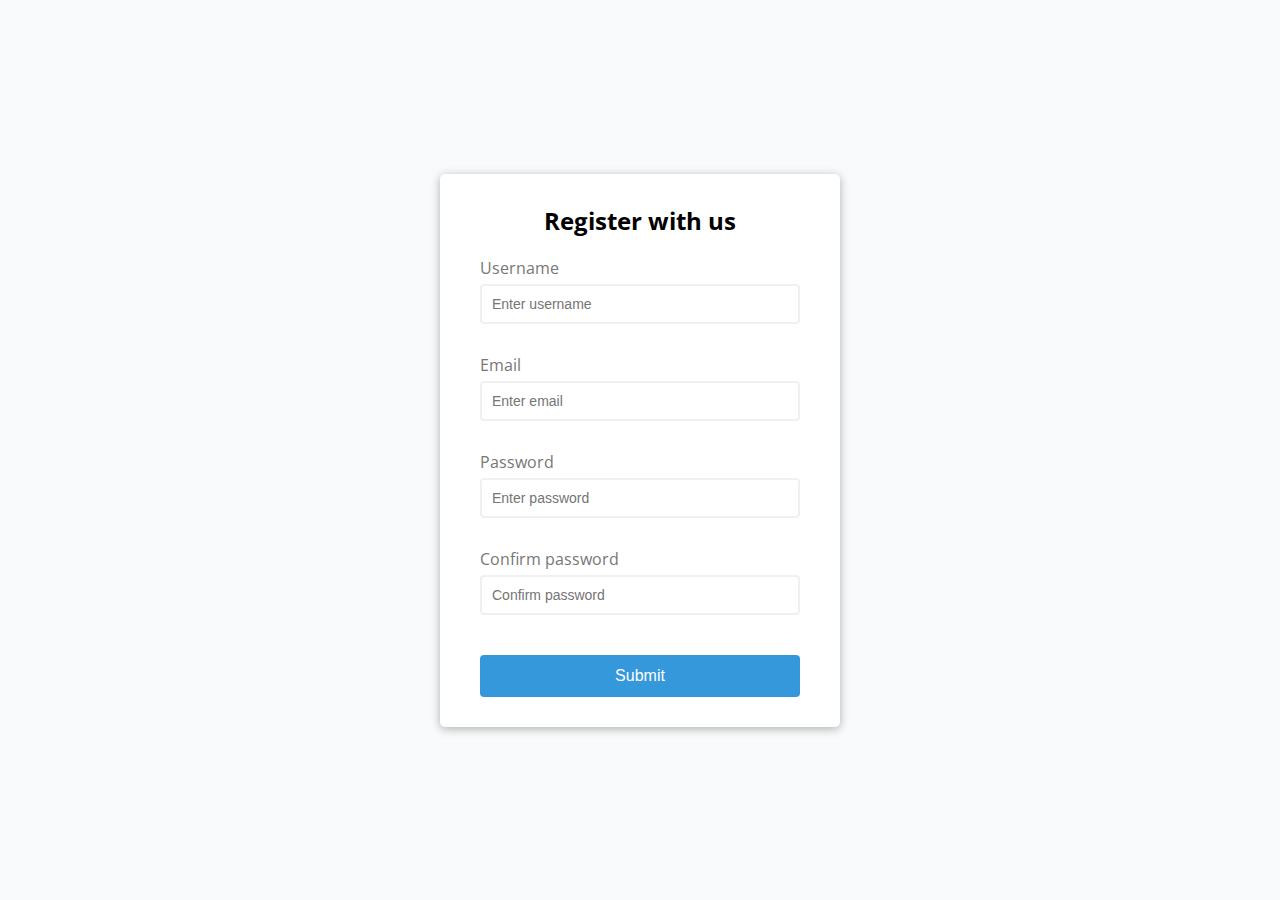
<file: 01-form-validator/index.html>
<!DOCTYPE html>
<html lang="en">

<head>
    <meta charset="UTF-8">
    <meta name="viewport" content="width=device-width, initial-scale=1.0">
    <link rel="stylesheet" href="./styles.css">
    <title>Form Validator</title>
</head>

<body>
    <div class="container">
        <form id="form" class="form">
            <h2>Register with us</h2>
            <div class="form-control">
                <label for="username">Username</label>
                <input type="text" id="username" placeholder="Enter username">
                <small>Error message</small>
            </div>
            <div class="form-control">
                <label for="email">Email</label>
                <input type="text" id="email" placeholder="Enter email">
                <small>Error message</small>
            </div>
            <div class="form-control">
                <label for="password">Password</label>
                <input type="password" id="password" placeholder="Enter password">
                <small>Error message</small>
            </div>
            <div class="form-control">
                <label for="password2">Confirm password</label>
                <input type="password" id="password2" placeholder="Confirm password">
                <small>Error message</small>
            </div>
            <button type="submit">Submit</button>

        </form>
    </div>
    <script src="./scripts.js"></script>
</body>

</html>
</file>
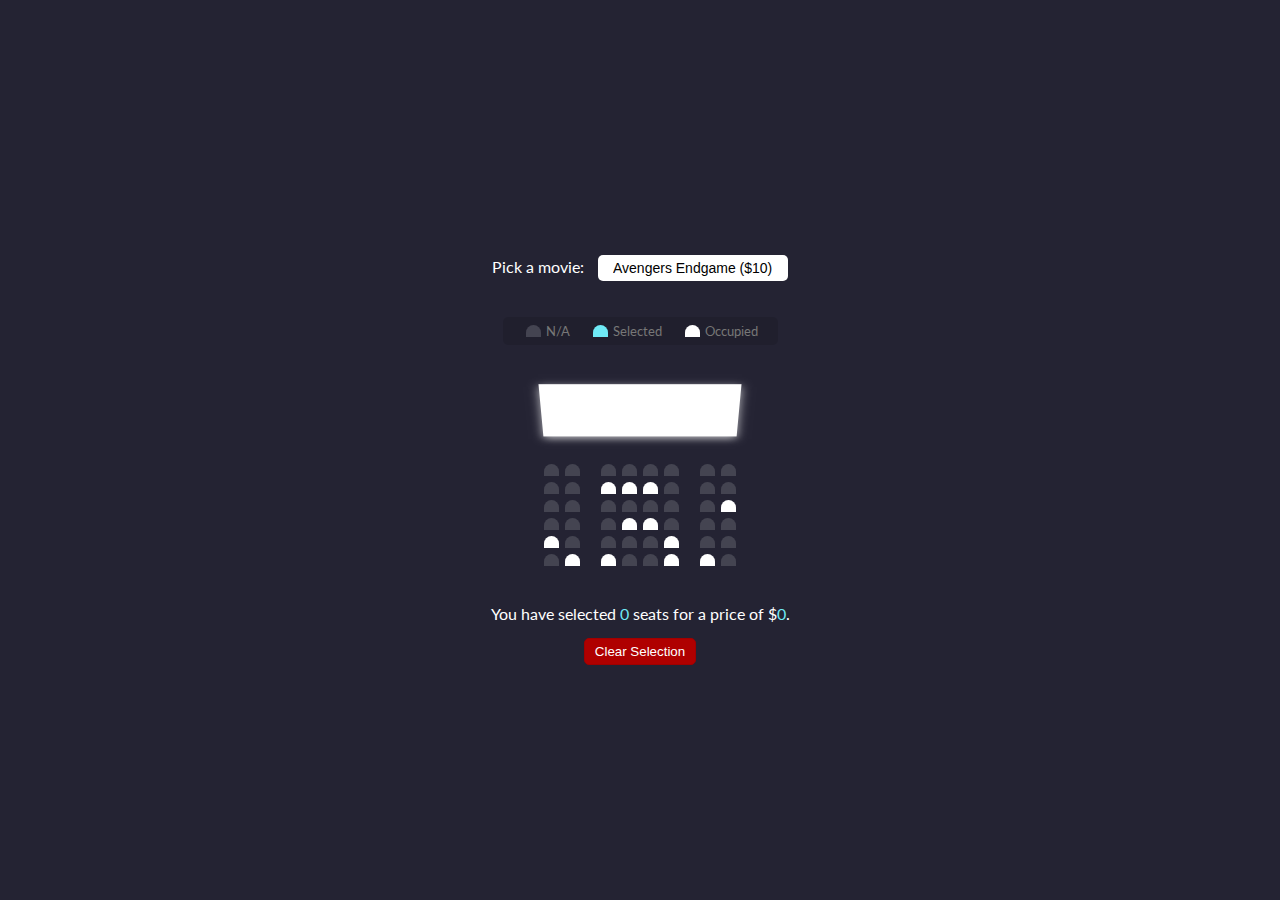
<file: 02-movie-seat-booking/index.html>
<!DOCTYPE html>
<html lang="en">

<head>
    <meta charset="UTF-8">
    <meta name="viewport" content="width=device-width, initial-scale=1.0">
    <title>Movie Seat Booking</title>
    <link rel="stylesheet" href="./styles.css">
</head>

<body>
    <div class="movie-container">
        <label>Pick a movie:</label>
        <select name="movie" id="movie">
            <option value="10">
                Avengers Endgame ($10)
            </option>
            <option value="12">
                The Joker ($12)
            </option>
            <option value="8">
                The Lion King ($8)
            </option>
            <option value="9">
                Star Wars ($9)
            </option>
        </select>
    </div>

    <ul class="showcase">
        <li>
            <div class="seat"></div>
            <small>N/A</small>
        </li>
        <li>
            <div class="seat selected"></div>
            <small>Selected</small>
        </li>
        <li>
            <div class="seat occupied"></div>
            <small>Occupied</small>
        </li>
    </ul>

    <div class="container">
        <div class="screen"></div>
        <div class="row">
            <div class="seat"></div>
            <div class="seat"></div>
            <div class="seat"></div>
            <div class="seat"></div>
            <div class="seat"></div>
            <div class="seat"></div>
            <div class="seat"></div>
            <div class="seat"></div>
        </div>
        <div class="row">
            <div class="seat"></div>
            <div class="seat"></div>
            <div class="seat occupied"></div>
            <div class="seat occupied"></div>
            <div class="seat occupied"></div>
            <div class="seat"></div>
            <div class="seat"></div>
            <div class="seat"></div>
        </div>
        <div class="row">
            <div class="seat"></div>
            <div class="seat"></div>
            <div class="seat"></div>
            <div class="seat"></div>
            <div class="seat"></div>
            <div class="seat"></div>
            <div class="seat"></div>
            <div class="seat occupied"></div>
        </div>
        <div class="row">
            <div class="seat"></div>
            <div class="seat"></div>
            <div class="seat"></div>
            <div class="seat occupied"></div>
            <div class="seat occupied"></div>
            <div class="seat"></div>
            <div class="seat"></div>
            <div class="seat"></div>
        </div>
        <div class="row">
            <div class="seat occupied"></div>
            <div class="seat"></div>
            <div class="seat"></div>
            <div class="seat"></div>
            <div class="seat"></div>
            <div class="seat occupied"></div>
            <div class="seat"></div>
            <div class="seat"></div>
        </div>
        <div class="row">
            <div class="seat"></div>
            <div class="seat occupied"></div>
            <div class="seat occupied"></div>
            <div class="seat"></div>
            <div class="seat"></div>
            <div class="seat occupied"></div>
            <div class="seat occupied"></div>
            <div class="seat"></div>
        </div>
    </div>

    <p class="text">
        You have selected <span id="count">0</span> seats for a price of $<span id="total">0.00</span>.
    </p>

    <button class="btn-danger" id="clearSelection">Clear Selection</button>

    <script src="./scripts.js"></script>
</body>

</html>
</file>
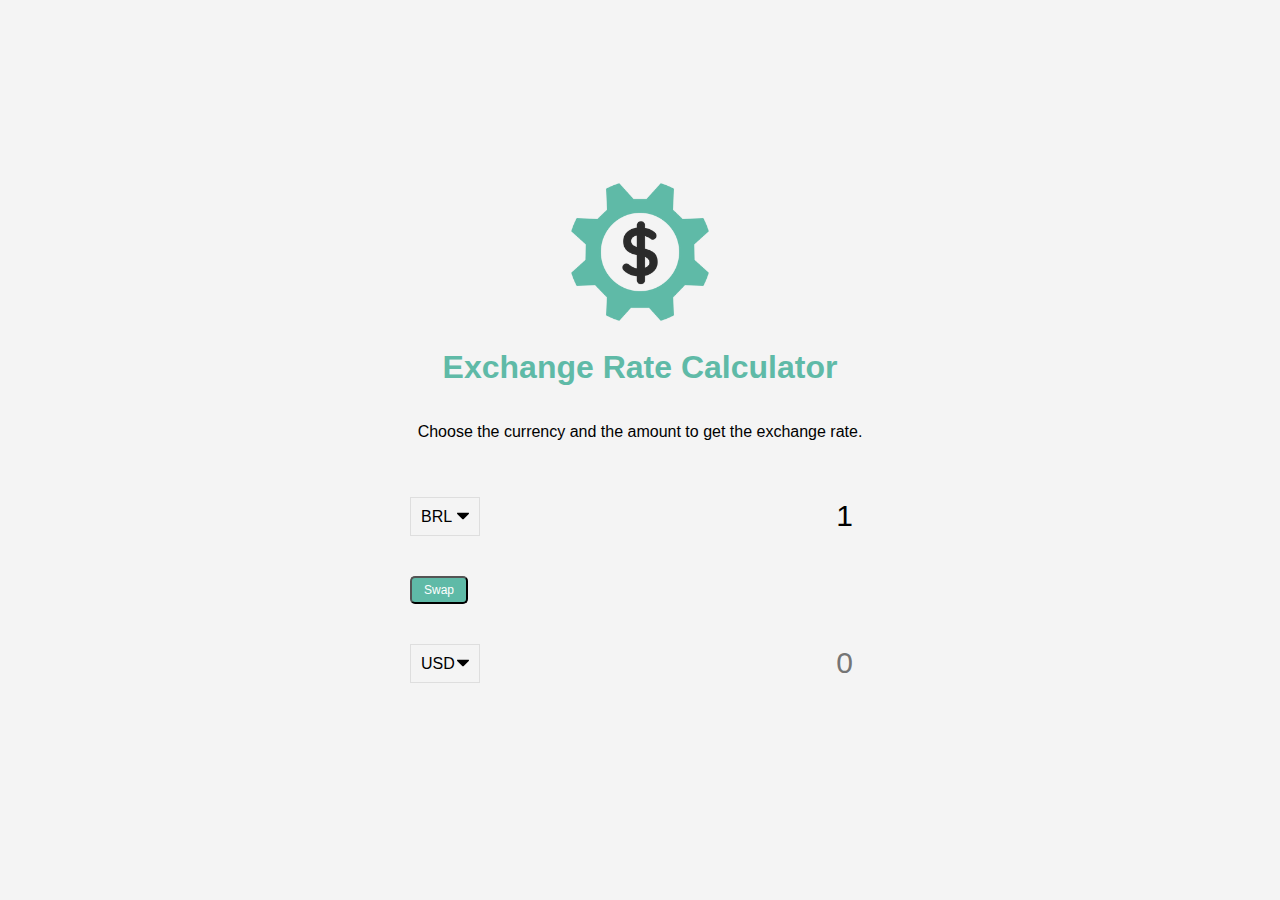
<file: 04-exchange-rate-calculator/index.html>
<!DOCTYPE html>
<html lang="en">

<head>
    <meta charset="UTF-8">
    <meta name="viewport" content="width=device-width, initial-scale=1.0">
    <title>Exchange Rate</title>
    <link rel="stylesheet" href="assets/styles/style.css">
</head>

<body>
    <img src="./assets/images/logo.png" alt="Logo" class="money-img">

    <h1>Exchange Rate Calculator</h1>

    <p>Choose the currency and the amount to get the exchange rate.</p>

    <div class="container">
        <div class="currency">
            <select id="currency-one">
                <option value="AED">AED</option>
                <option value="AUD">AUD</option>
                <option value="BGN">BGN</option>
                <option value="BRL" selected>BRL</option>
                <option value="BSD">BSD</option>
                <option value="CAD">CAD</option>
                <option value="CHF">CHF</option>
                <option value="CLP">CLP</option>
                <option value="CNY">CNY</option>
                <option value="COP">COP</option>
                <option value="CZK">CZK</option>
                <option value="DKK">DKK</option>
                <option value="DOP">DOP</option>
                <option value="EGP">EGP</option>
                <option value="EUR">EUR</option>
                <option value="FJD">FJD</option>
                <option value="GBP">GBP</option>
                <option value="GTQ">GTQ</option>
                <option value="HKD">HKD</option>
                <option value="HRK">HRK</option>
                <option value="IDR">IDR</option>
                <option value="ILS">ILS</option>
                <option value="INR">INR</option>
                <option value="ISK">ISK</option>
                <option value="JPY">JPY</option>
                <option value="KRW">KRW</option>
                <option value="KZT">KZT</option>
                <option value="MXN">MXN</option>
                <option value="MYR">MYR</option>
                <option value="NOK">NOK</option>
                <option value="NZD">NZD</option>
                <option value="PAB">PAB</option>
                <option value="PEN">PEN</option>
                <option value="PHP">PHP</option>
                <option value="PKR">PKR</option>
                <option value="PLN">PLN</option>
                <option value="PYG">PYG</option>
                <option value="RON">RON</option>
                <option value="RUB">RUB</option>
                <option value="SAR">SAR</option>
                <option value="SEK">SEK</option>
                <option value="SGD">SGD</option>
                <option value="THB">THB</option>
                <option value="TRY">TRY</option>
                <option value="TWD">TWD</option>
                <option value="UAH">UAH</option>
                <option value="USD">USD</option>
                <option value="UYU">UYU</option>
                <option value="VND">VND</option>
                <option value="ZAR">ZAR</option>
            </select>
            <input type="number" placeholder="0" value="1" id="amount-one">
        </div>

        <div class="swap-rate-container">
            <button class="btn" id="swap">Swap</button>
            <div class="rate" id="rate"></div>
        </div>

        <div class="currency">
            <select id="currency-two">
                <option value="AED">AED</option>
                <option value="AUD">AUD</option>
                <option value="BGN">BGN</option>
                <option value="BRL">BRL</option>
                <option value="BSD">BSD</option>
                <option value="CAD">CAD</option>
                <option value="CHF">CHF</option>
                <option value="CLP">CLP</option>
                <option value="CNY">CNY</option>
                <option value="COP">COP</option>
                <option value="CZK">CZK</option>
                <option value="DKK">DKK</option>
                <option value="DOP">DOP</option>
                <option value="EGP">EGP</option>
                <option value="EUR">EUR</option>
                <option value="FJD">FJD</option>
                <option value="GBP">GBP</option>
                <option value="GTQ">GTQ</option>
                <option value="HKD">HKD</option>
                <option value="HRK">HRK</option>
                <option value="IDR">IDR</option>
                <option value="ILS">ILS</option>
                <option value="INR">INR</option>
                <option value="ISK">ISK</option>
                <option value="JPY">JPY</option>
                <option value="KRW">KRW</option>
                <option value="KZT">KZT</option>
                <option value="MXN">MXN</option>
                <option value="MYR">MYR</option>
                <option value="NOK">NOK</option>
                <option value="NZD">NZD</option>
                <option value="PAB">PAB</option>
                <option value="PEN">PEN</option>
                <option value="PHP">PHP</option>
                <option value="PKR">PKR</option>
                <option value="PLN">PLN</option>
                <option value="PYG">PYG</option>
                <option value="RON">RON</option>
                <option value="RUB">RUB</option>
                <option value="SAR">SAR</option>
                <option value="SEK">SEK</option>
                <option value="SGD">SGD</option>
                <option value="THB">THB</option>
                <option value="TRY">TRY</option>
                <option value="TWD">TWD</option>
                <option value="UAH">UAH</option>
                <option value="USD" selected>USD</option>
                <option value="UYU">UYU</option>
                <option value="VND">VND</option>
                <option value="ZAR">ZAR</option>
            </select>
            <input type="number" placeholder="0" id="amount-two">
        </div>
    </div>

    <script src="./assets/js/scripts.js"></script>
</body>

</html>
</file>
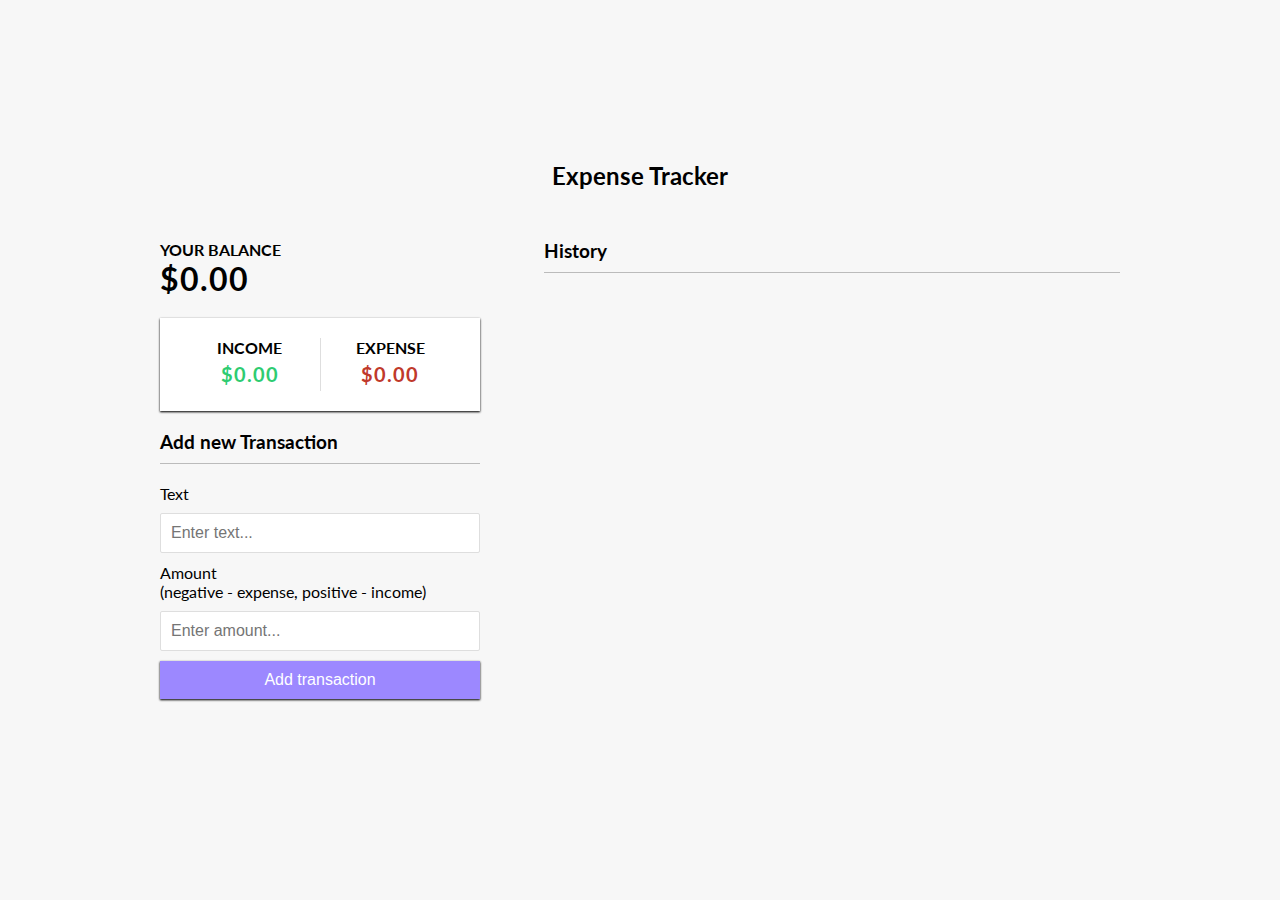
<file: 10-expense-tracker/index.html>
<!DOCTYPE html>
<html lang="en">

<head>
    <meta charset="UTF-8">
    <meta name="viewport" content="width=device-width, initial-scale=1.0">
    <title>Expense Tracker</title>
    <link rel="stylesheet" href="./styles.css">
</head>

<body>
    <h2>Expense Tracker</h2>

    <div class="container">
        <div class="left">
            <h4>Your Balance</h4>
            <h1 id="balance">$0.00</h1>

            <div class="inc-exp-container">
                <div>
                    <h4>Income</h4>
                    <p id="money-plus" class="money plus">
                        +$0.00
                    </p>
                </div>
                <div>
                    <h4>Expense</h4>
                    <p id="money-minus" class="money minus">
                        -$0.00
                    </p>
                </div>
            </div>

            <h3>Add new Transaction</h3>

            <form id="form">
                <div class="form-control">
                    <label for="text">Text</label>
                    <input type="text" id="text" placeholder="Enter text...">
                </div>
                <div class="form-control">
                    <label for="amount">
                        Amount <br /> (negative - expense, positive - income)
                    </label>
                    <input type="number" id="amount" placeholder="Enter amount...">
                </div>
                <button class="btn">
                    Add transaction
                </button>
            </form>
        </div>
        <div class="right">
            <h3>History</h3>

            <ul id="list" class="list">
                <li class="minus">
                    Cash <span>-$400</span> <button class="delete-btn">X</button>
                </li>
            </ul>
        </div>

    </div>

    <script src="./scripts.js"></script>
</body>

</html>
</file>
<file: 01-form-validator/styles.css>
@import url("https://fonts.googleapis.com/css2?family=Open+Sans:wght@300&display=swap");

:root {
  --success-color: #2ecc71;
  --error-color: #e74c3c;
  --primary-color: #3498db;
}

* {
  box-sizing: border-box;
}

body {
  background-color: #f9fafb;
  font-family: "Open Sans", sans-serif;
  display: flex;
  align-items: center;
  justify-content: center;
  min-height: 100vh;
  margin: 0;
}

.container {
  background-color: #fff;
  border-radius: 5px;
  box-shadow: 0 2px 10px rgba(0, 0, 0, 0.3);
  width: 400px;
}

.form {
  padding: 30px 40px;
}

h2 {
  text-align: center;
  margin: 0 0 20px;
}

.form-control {
  margin-bottom: 10px;
  padding-bottom: 20px;
  position: relative;
}

.form-control label {
  color: #777;
  display: block;
  margin-bottom: 5px;
}

.form-control input {
  border: 2px solid #f0f0f0;
  border-radius: 4px;
  display: block;
  width: 100%;
  padding: 10px;
  font-size: 14px;
}

.form-control input:focus {
  outline: 0;
  border-color: #777;
}

.form-control.success input {
  border-color: var(--success-color);
}

.form-control.error input {
  border-color: var(--error-color);
}

.form-control small {
  color: var(--error-color);
  position: absolute;
  bottom: 0;
  left: 0;
  visibility: hidden;
}

.form-control.error small {
  visibility: visible;
}

.form button {
  cursor: pointer;
  background-color: var(--primary-color);
  border: 2px solid var(--primary-color);
  border-radius: 4px;
  color: #ffffff;
  display: block;
  font-size: 16px;
  padding: 10px;
  margin-top: 20px;
  width: 100%;
}
</file>
<file: 02-movie-seat-booking/styles.css>
@import url("https://fonts.googleapis.com/css2?family=Lato:wght@300&display=swap");

* {
  box-sizing: border-box;
}

body {
  font-family: "Lato", sans-serif;
  background-color: #242333;
  display: flex;
  justify-content: center;
  align-items: center;
  flex-direction: column;
  color: #ffffff;
  min-height: 100vh;
  margin: 0;
}

.movie-container {
  margin: 20px 0;
}

.movie-container select {
  background-color: #ffffff;
  border: 0;
  border-radius: 5px;
  font-size: 14px;
  margin-left: 10px;
  padding: 5px 15px;
  appearance: none;
  -moz-appearance: none;
  -webkit-appearance: none;
}

.container {
  perspective: 1000px;
  margin-bottom: 30px;
}

.seat {
  background-color: #444451;
  height: 12px;
  width: 15px;
  margin: 3px;
  border-top-left-radius: 10px;
  border-top-right-radius: 10px;
}

.seat.selected {
  background-color: #6feaf6;
}

.seat.occupied {
  background-color: white;
}

.seat:nth-of-type(2) {
  margin-right: 18px;
}

.seat:nth-last-of-type(2) {
  margin-left: 18px;
}

.seat:not(.occupied):hover {
  cursor: pointer;
  transform: scale(2);
}

.showcase .seat:not(.occupied):hover {
  cursor: default;
  transform: scale(1);
}

.showcase {
  background-color: rgba(0, 0, 0, 0.1);
  padding: 5px 10px;
  border-radius: 5px;
  color: #777777;
  list-style-type: none;
  display: flex;
  justify-content: space-between;
}

.showcase li {
  display: flex;
  align-items: center;
  justify-content: center;
  margin: 0 10px;
}

.showcase li small {
  margin-left: 2px;
}

.row {
  display: flex;
}

.screen {
  background-color: #ffffff;
  height: 70px;
  width: 100%;
  margin: 15px 0;
  transform: rotateX(-45deg);
  box-shadow: 0 3px 10px rgba(255, 255, 255, 0.7);
}

p.text {
  margin: 5px 0;
}

p.text span {
  color: #6feaf6;
}

.btn-danger {
  background-color: rgb(175, 0, 0);
  color: white;
  padding: 5px 10px;
  border: 1px solid rgb(160, 0, 0);
  border-radius: 5px;
  margin-top: 10px;
}

.btn-danger:hover {
  background-color: rgb(160, 0, 0);
}
</file>
<file: 04-exchange-rate-calculator/assets/styles/style.css>
:root {
  --primary-color: #5fbaa7;
}

* {
  box-sizing: border-box;
}

body {
  background-color: #f4f4f4;
  display: flex;
  flex-direction: column;
  align-items: center;
  justify-content: center;
  height: 100vh;
  font-family: Arial, Helvetica, sans-serif;
  margin: 0;
  padding: 20px;
}

h1 {
  color: var(--primary-color);
}

p {
  text-align: center;
}

.btn {
  color: white;
  background-color: var(--primary-color);
  cursor: pointer;
  border-radius: 5px;
  font-size: 12px;
  padding: 5px 12px;
}

.money-img {
  width: 150px;
}

.currency {
  padding: 40px 0;
  display: flex;
  align-items: center;
  justify-content: space-between;
}

.currency select {
  padding: 10px 20px 10px 10px;
  -moz-appearance: none;
  -webkit-appearance: none;
  appearance: none;
  border: 1px solid #dedede;
  font-size: 16px;
  background: transparent;
  background-image: url("data:image/svg+xml;charset=US-ASCII,%3Csvg%20xmlns%3D%22http%3A%2F%2Fwww.w3.org%2F2000%2Fsvg%22%20width%3D%22292.4%22%20height%3D%22292.4%22%3E%3Cpath%20fill%3D%22%20000002%22%20d%3D%22M287%2069.4a17.6%2017.6%200%200%200-13-5.4H18.4c-5%200-9.3%201.8-12.9%205.4A17.6%2017.6%200%200%200%200%2082.2c0%205%201.8%209.3%205.4%2012.9l128%20127.9c3.6%203.6%207.8%205.4%2012.8%205.4s9.2-1.8%2012.8-5.4L287%2095c3.5-3.5%205.4-7.8%205.4-12.8%200-5-1.9-9.2-5.5-12.8z%22%2F%3E%3C%2Fsvg%3E");
  background-position: right 10px top 50%, 0, 0;
  background-size: 12px auto, 100%;
  background-repeat: no-repeat;
}

.currency input {
  border: 0;
  background: transparent;
  font-size: 30px;
  text-align: right;
}

.swap-rate-container {
  display: flex;
  align-items: center;
  justify-content: space-between;
}

.rate {
  color: var(--primary-color);
  font-size: 14px;
  padding: 0 10px;
}

select:focus,
input:focus,
button:focus {
  outline: 0;
}
@media (max-width: 600px) {
  .currency input {
    width: 200px;
  }
}
</file>
<file: 10-expense-tracker/styles.css>
@import url("https://fonts.googleapis.com/css2?family=Lato:wght@300&display=swap");

:root {
  --box-shadow: 0 1px 3px rgba(0, 0, 0, 0.12), 0 1px 2px rgba(0, 0, 0.24);
}

* {
  box-sizing: border-box;
}

body {
  background-color: #f7f7f7;
  display: flex;
  justify-content: center;
  align-items: center;
  flex-direction: column;
  min-height: 100vh;
  font-family: "Lato", sans-serif;
  margin: 0;
}

.container {
  margin: 30px auto;
  width: 350px;
  display: flex;
  justify-content: space-between;
  width: 75vw;
}

.container .left {
  width: 25vw;
}

.container .right {
  width: 45vw;
}

h1 {
  letter-spacing: 1px;
  margin: 0;
}

h3 {
  border-bottom: 1px solid #bbbbbb;
  padding-bottom: 10px;
  margin: 0 0 10px;
}

h4 {
  text-transform: uppercase;
  margin: 0;
}

.inc-exp-container {
  background-color: white;
  box-shadow: var(--box-shadow);
  padding: 20px;
  display: flex;
  justify-content: space-between;
  margin: 20px 0;
}

.inc-exp-container > div {
  flex: 1;
  text-align: center;
}

.inc-exp-container > div:first-of-type {
  border-right: 1px solid #dedede;
}

.money {
  font-size: 20px;
  letter-spacing: 1px;
  margin: 5px 0;
  font-weight: bolder;
}

.money.plus {
  color: #2ecc71;
}

.money.minus {
  color: #c0392b;
}

label {
  display: inline-block;
  margin: 10px 0;
}

input[type="text"],
input[type="number"] {
  border: 1px solid #dedede;
  border-radius: 2px;
  display: block;
  font-size: 16px;
  padding: 10px;
  width: 100%;
}

.btn {
  background-color: #9c88ff;
  box-shadow: var(--box-shadow);
  color: white;
  border: 0;
  display: block;
  font-size: 16px;
  margin: 10px 0 30px;
  padding: 10px;
  width: 100%;
  cursor: pointer;
}

.list {
  list-style-type: none;
  padding: 0;
  margin-bottom: 40px;
}

.list li {
  background-color: white;
  box-shadow: var(--box-shadow);
  color: #333;
  display: flex;
  justify-content: space-between;
  position: relative;
  padding: 10px;
  margin: 10px 0;
}

.list li.plus {
  border-right: 5px solid #2ecc71;
}

.list li.minus {
  border-right: 5px solid #c0392b;
}

.delete-btn {
  background-color: #e74c3c;
  border: 0;
  color: white;
  font-size: 20px;
  line-height: 20px;
  padding: 2px 5px;
  position: absolute;
  top: 50%;
  left: 0;
  transform: translate(-100%, -50%);
  opacity: 0;
  transition: opacity 0.3s ease-in-out;
  cursor: pointer;
}

.list li:hover .delete-btn {
  opacity: 1;
}

button:focus {
  outline: 0;
}
</file>
